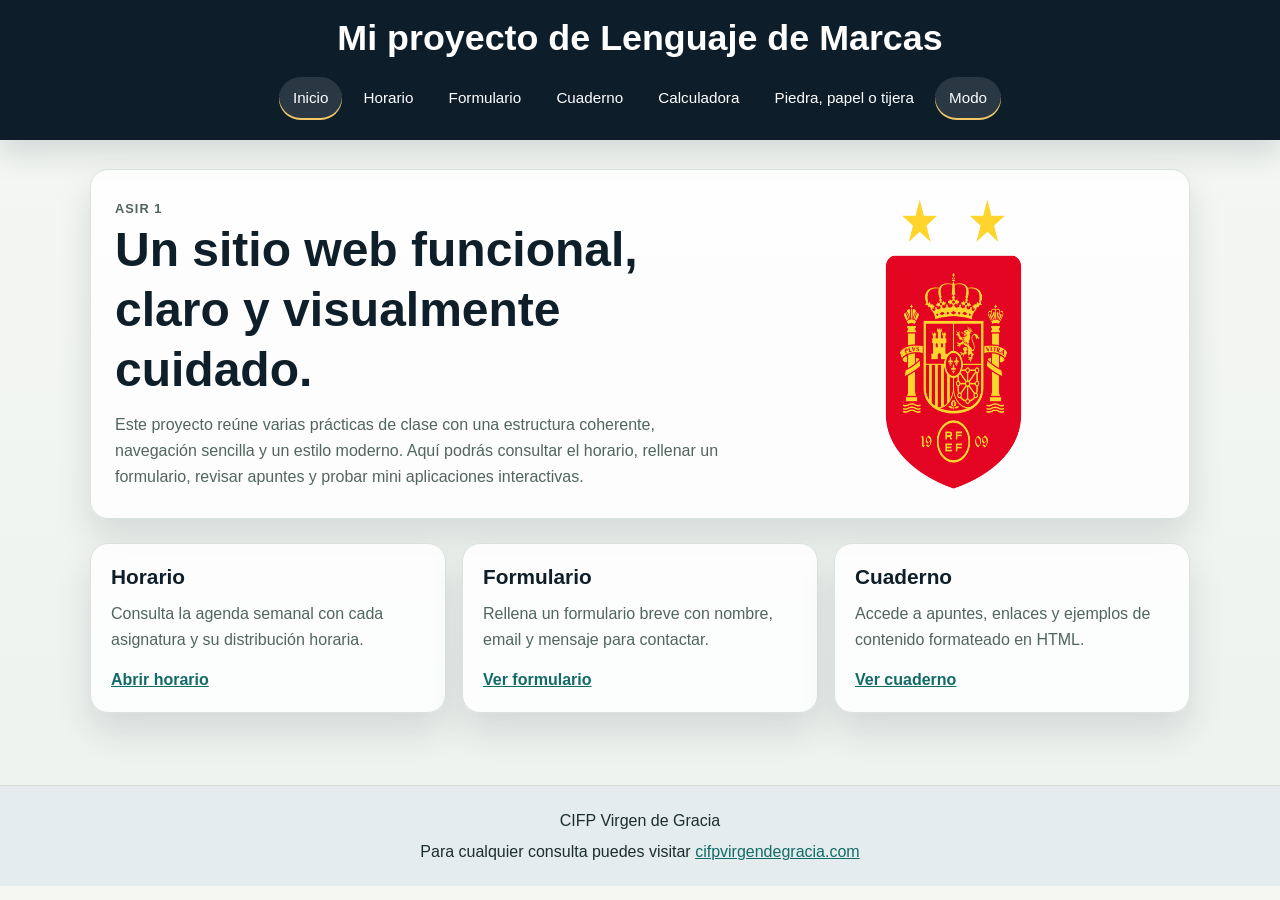
<file: index.html>
<!DOCTYPE html>
<html lang="es">
<head>
    <meta charset="UTF-8">
    <meta name="viewport" content="width=device-width, initial-scale=1.0">
    <meta http-equiv="refresh" content="0; url=ing/index.html">
    <title>Lenguaje de Marcas</title>
</head>
<body>
    <p>Abriendo la página principal… <a href="ing/index.html">Continuar</a></p>
</body>
</html>
</file>
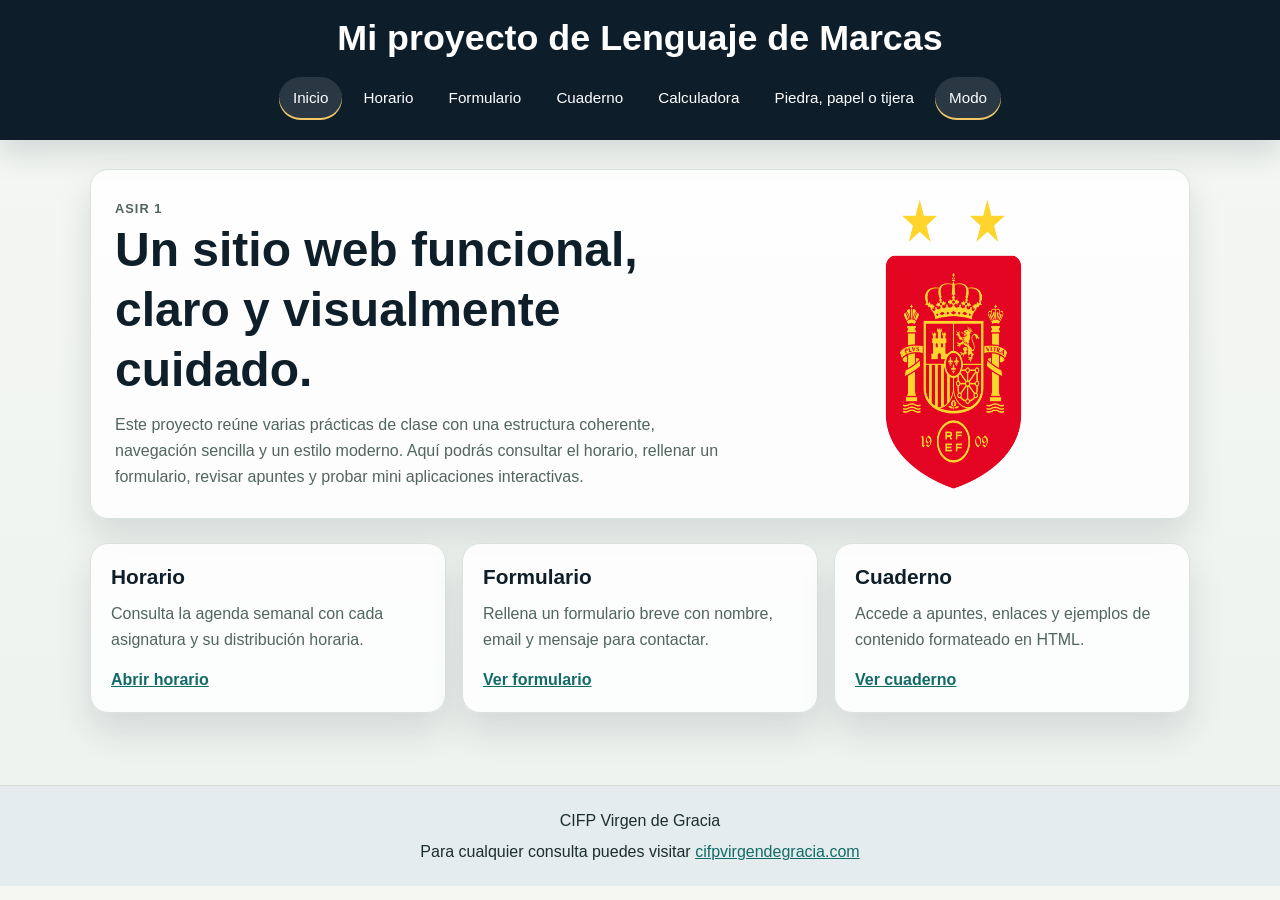
<file: ing/index.html>
<!DOCTYPE html>
<html lang="es">
<head>
    <meta charset="UTF-8">
    <meta name="viewport" content="width=device-width, initial-scale=1.0">
    <meta name="description" content="Proyecto personal de Lenguaje de Marcas con horario, formulario, cuaderno y actividades interactivas.">
    <title>Inicio | Lenguaje de Marcas</title>
    <link rel="stylesheet" href="../assets/css/estilo.css">
    <script src="../JS/tema.js" defer></script>
</head>
<body>
    <header>
        <h1>Mi proyecto de Lenguaje de Marcas</h1>
        <nav>
            <a href="index.html" aria-current="page">Inicio</a>
            <a href="horario.html">Horario</a>
            <a href="formulario.html">Formulario</a>
            <a href="cuaderno.html">Cuaderno</a>
            <a href="calculadora.html">Calculadora</a>
            <a href="piedrapapeltijera.html">Piedra, papel o tijera</a>
            <a href="estilosjavascrip.html" aria-current="page">Modo</a>
        </nav>
    </header>

    <main class="page-shell">
        <section class="hero">
            <div>
                <p class="eyebrow">ASIR 1</p>
                <h2>Un sitio web funcional, claro y visualmente cuidado.</h2>
                <p>Este proyecto reúne varias prácticas de clase con una estructura coherente, navegación sencilla y un estilo moderno. Aquí podrás consultar el horario, rellenar un formulario, revisar apuntes y probar mini aplicaciones interactivas.</p>
            </div>
            <img src="../imagenes/espana.png" alt="Bandera de España" width="500" height="300">
        </section>

        <section class="card-grid" aria-label="Secciones del sitio">
            <article class="card">
                <h3>Horario</h3>
                <p>Consulta la agenda semanal con cada asignatura y su distribución horaria.</p>
                <a href="horario.html">Abrir horario</a>
            </article>

            <article class="card">
                <h3>Formulario</h3>
                <p>Rellena un formulario breve con nombre, email y mensaje para contactar.</p>
                <a href="formulario.html">Ver formulario</a>
            </article>

            <article class="card">
                <h3>Cuaderno</h3>
                <p>Accede a apuntes, enlaces y ejemplos de contenido formateado en HTML.</p>
                <a href="cuaderno.html">Ver cuaderno</a>
            </article>
        </section>
    </main>

    <footer>
        <p>CIFP Virgen de Gracia</p>
        <p>Para cualquier consulta puedes visitar <a href="http://cifpvirgendegracia.com/" target="_blank" rel="noreferrer">cifpvirgendegracia.com</a></p>
    </footer>
</body>
</html>
</file>
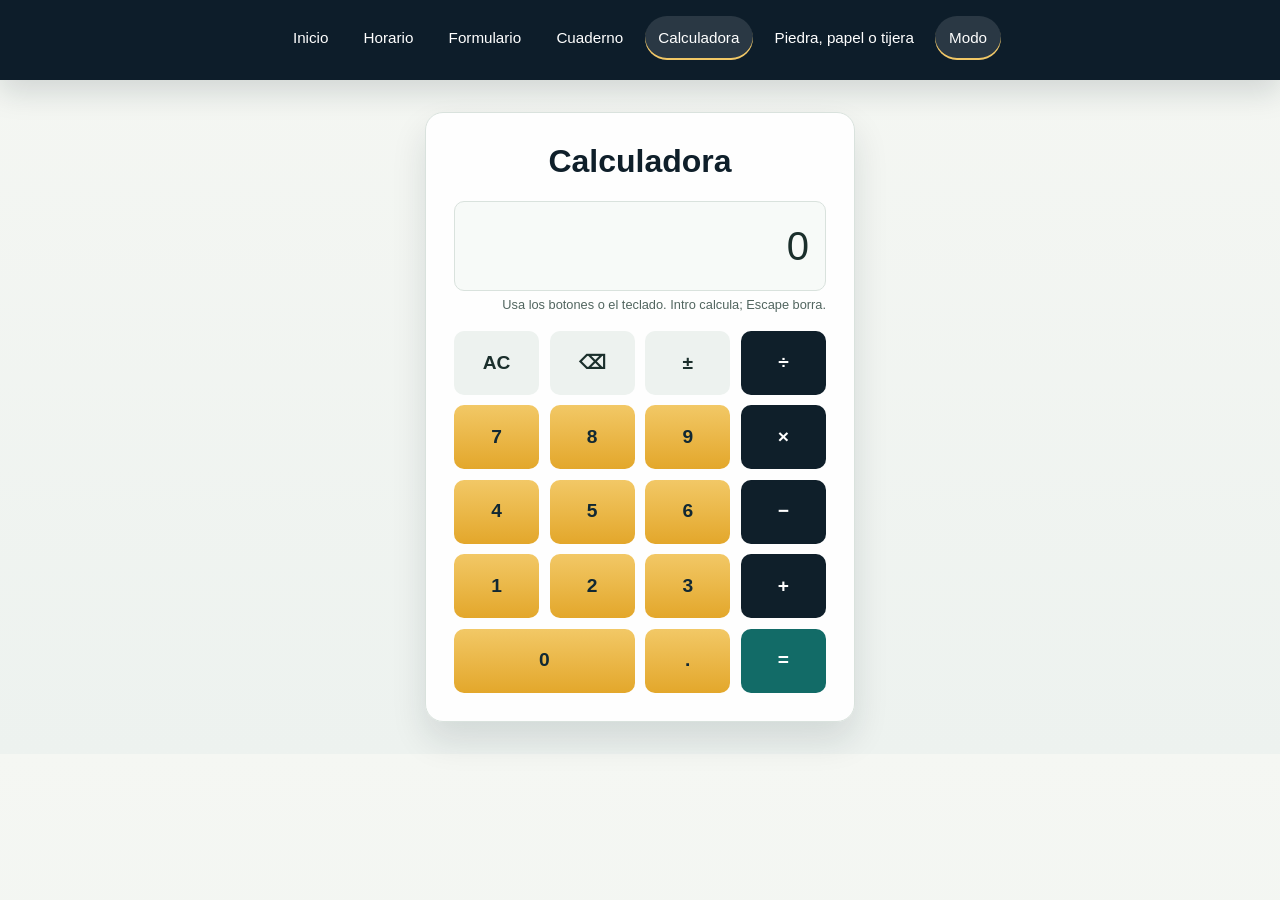
<file: ing/calculadora.html>
<!DOCTYPE html>
<html lang="es">
<head>
    <meta charset="UTF-8">
    <meta name="viewport" content="width=device-width, initial-scale=1.0">
    <title>Calculadora</title>
    <meta name="description" content="Calculadora sencilla con operaciones básicas y acceso desde el teclado.">
    <link rel="stylesheet" href="../assets/css/estilo.css">
    <script src="../JS/tema.js" defer></script>
    <script src="../JS/calculadora.js" defer></script>
</head>
<body>
    <header>
        <nav>
            <a href="index.html">Inicio</a>
            <a href="horario.html">Horario</a>
            <a href="formulario.html">Formulario</a>
            <a href="cuaderno.html">Cuaderno</a>
            <a href="calculadora.html" aria-current="page">Calculadora</a>
            <a href="piedrapapeltijera.html">Piedra, papel o tijera</a>
             <a href="estilosjavascrip.html" aria-current="page">Modo</a>
        </nav>
    </header>

    <main class="calculadora">
        <h1>Calculadora</h1>
        <input id="pantalla" class="calculadora-pantalla" type="text" value="0" aria-label="Pantalla de la calculadora" aria-live="polite" aria-atomic="true" readonly>
        <p class="calculadora-ayuda">Usa los botones o el teclado. Intro calcula; Escape borra.</p>
        <div class="calculadora-teclas">
            <button type="button" data-action="clear" class="calculadora-secundaria" aria-label="Borrar todo">AC</button>
            <button type="button" data-action="backspace" class="calculadora-secundaria" aria-label="Borrar último dígito">⌫</button>
            <button type="button" data-action="sign" class="calculadora-secundaria" aria-label="Cambiar signo">±</button>
            <button type="button" data-operator="/" class="calculadora-operador" aria-label="Dividir">÷</button>
            <button type="button" data-digit="7">7</button>
            <button type="button" data-digit="8">8</button>
            <button type="button" data-digit="9">9</button>
            <button type="button" data-operator="*" class="calculadora-operador" aria-label="Multiplicar">×</button>
            <button type="button" data-digit="4">4</button>
            <button type="button" data-digit="5">5</button>
            <button type="button" data-digit="6">6</button>
            <button type="button" data-operator="-" class="calculadora-operador" aria-label="Restar">−</button>
            <button type="button" data-digit="1">1</button>
            <button type="button" data-digit="2">2</button>
            <button type="button" data-digit="3">3</button>
            <button type="button" data-operator="+" class="calculadora-operador" aria-label="Sumar">+</button>
            <button type="button" data-digit="0" class="calculadora-cero">0</button>
            <button type="button" data-action="decimal">.</button>
            <button type="button" data-action="equals" class="calculadora-igual" aria-label="Calcular resultado">=</button>
        </div>
    </main>
</body>
</html>
</file>
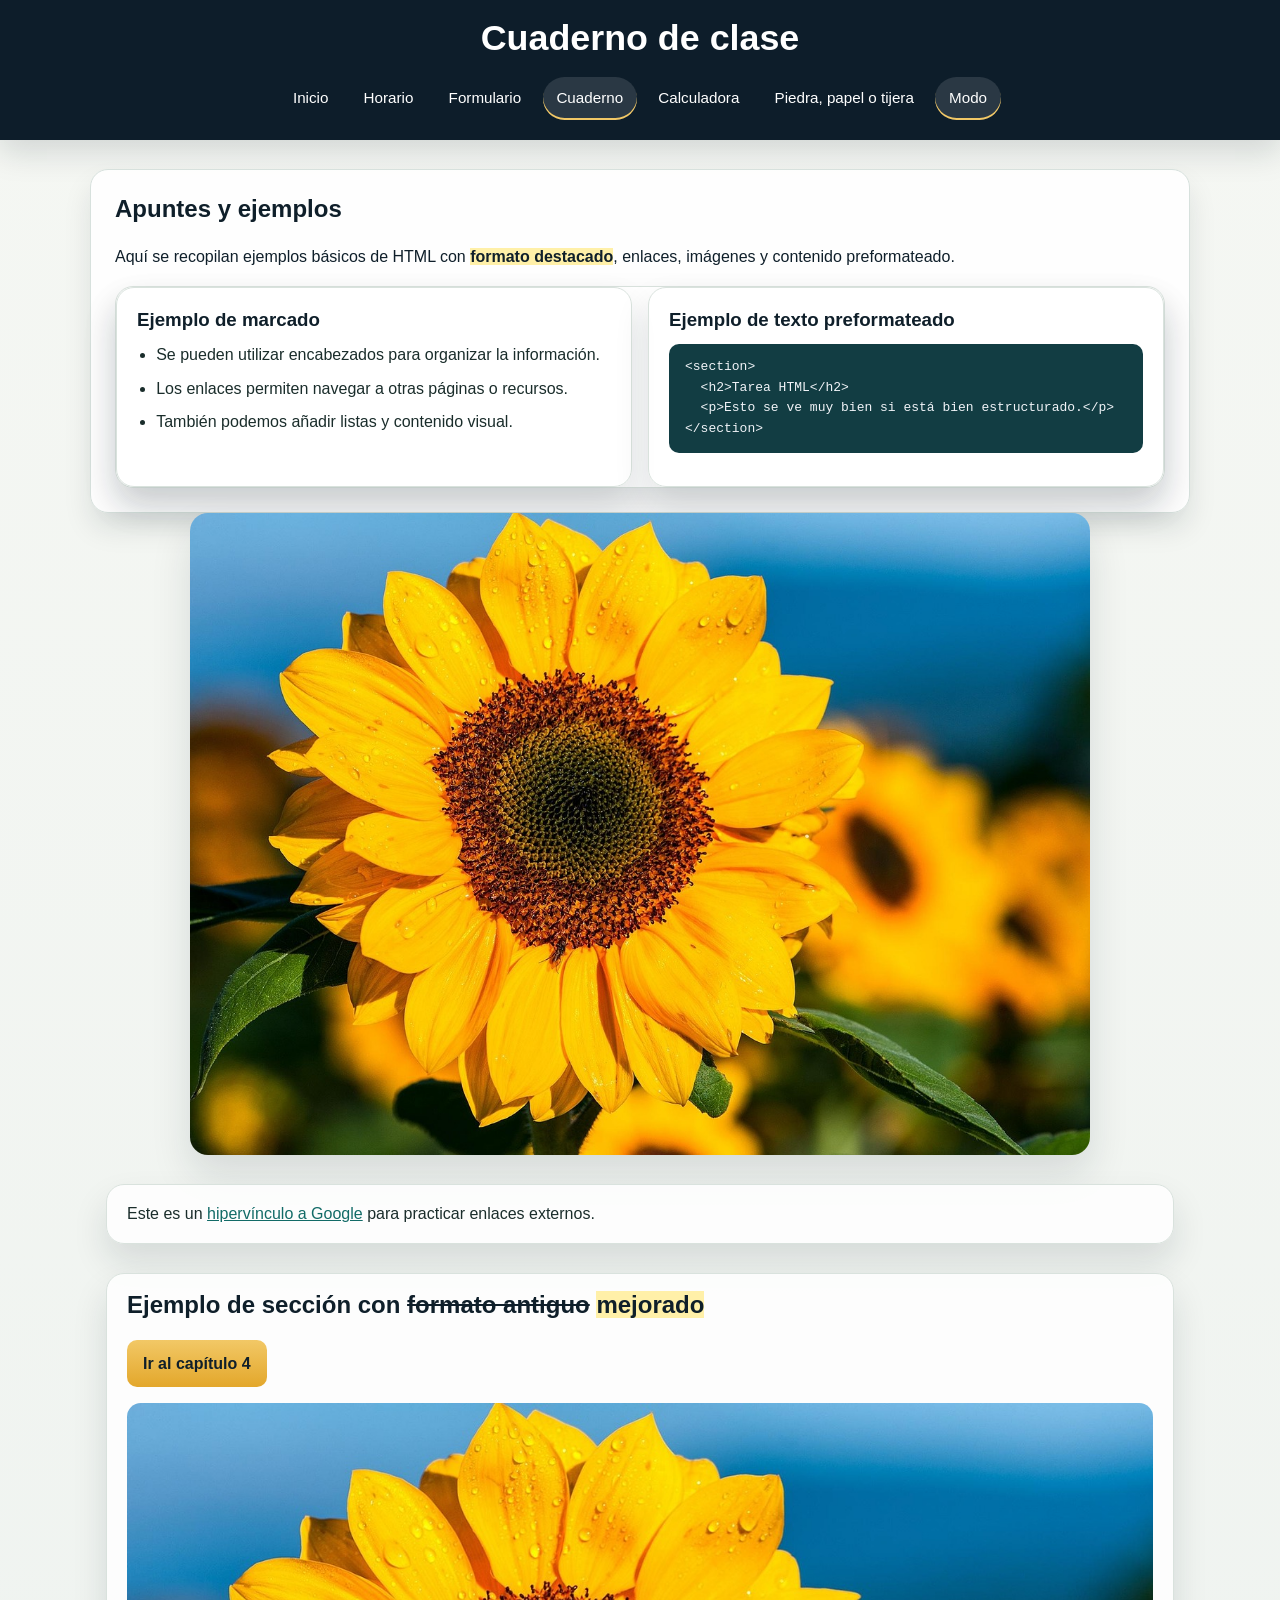
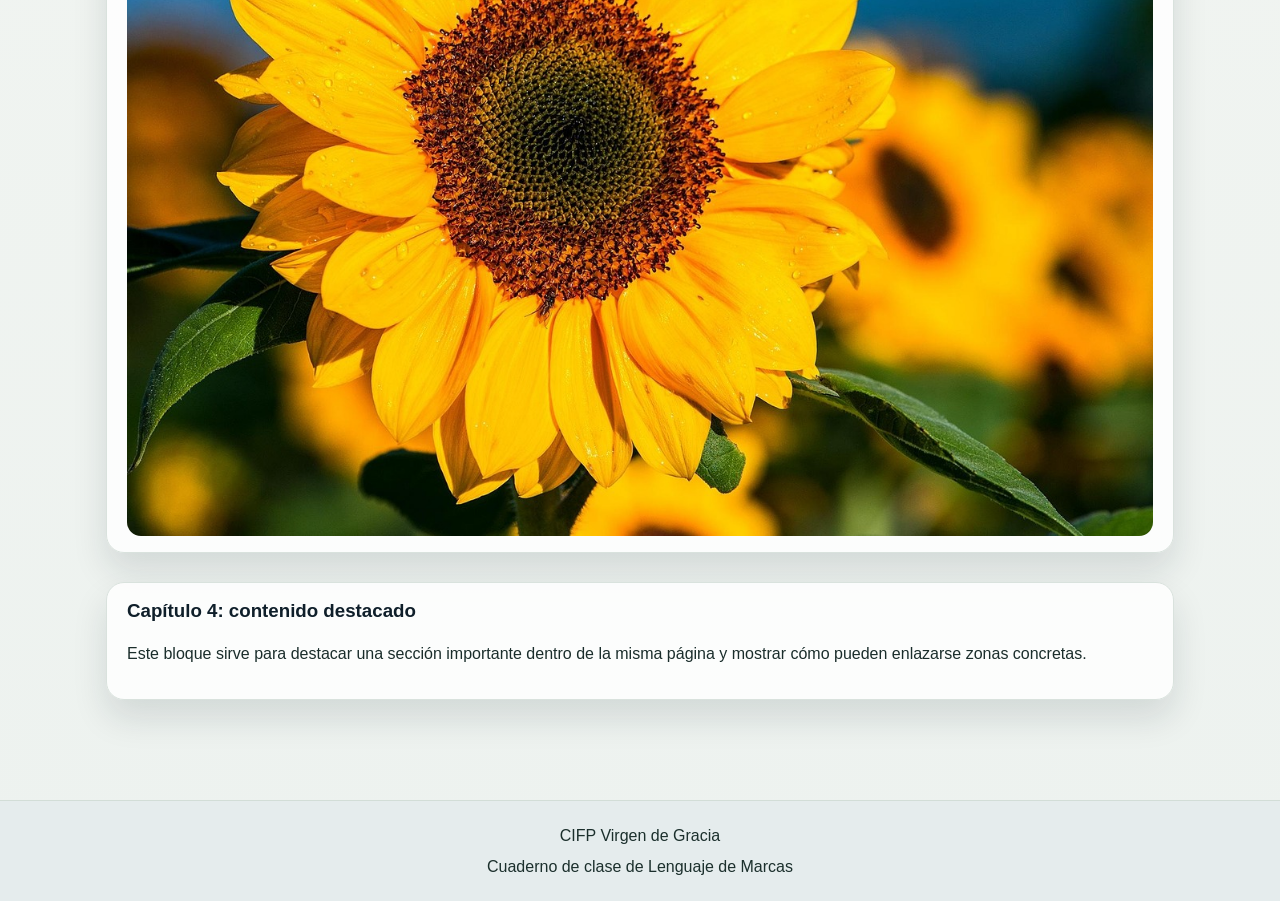
<file: ing/cuaderno.html>
<!DOCTYPE html>
<html lang="es">
<head>
    <meta charset="UTF-8">
    <meta name="viewport" content="width=device-width, initial-scale=1.0">
    <meta name="description" content="Cuaderno de clase con apuntes y ejemplos de HTML y CSS.">
    <title>Cuaderno | Lenguaje de Marcas</title>
    <link rel="stylesheet" href="../assets/css/estilo.css">
    <script src="../JS/tema.js" defer></script>
</head>
<body>
    <header>
        <h1>Cuaderno de clase</h1>
        <nav>
            <a href="index.html">Inicio</a>
            <a href="horario.html">Horario</a>
            <a href="formulario.html">Formulario</a>
            <a href="cuaderno.html" aria-current="page">Cuaderno</a>
            <a href="calculadora.html">Calculadora</a>
            <a href="piedrapapeltijera.html">Piedra, papel o tijera</a>
             <a href="estilosjavascrip.html" aria-current="page">Modo</a>
        </nav>
    </header>

    <main class="page-shell">
        <section class="panel">
            <h2>Apuntes y ejemplos</h2>
            <p class="texto-verdana">Aquí se recopilan ejemplos básicos de HTML con <span class="resaltado">formato destacado</span>, enlaces, imágenes y contenido preformateado.</p>

            <div class="notes-grid">
                <article class="notas">
                    <h3>Ejemplo de marcado</h3>
                    <ul>
                        <li>Se pueden utilizar encabezados para organizar la información.</li>
                        <li>Los enlaces permiten navegar a otras páginas o recursos.</li>
                        <li>También podemos añadir listas y contenido visual.</li>
                    </ul>
                </article>

                <article class="notas">
                    <h3>Ejemplo de texto preformateado</h3>
                    <pre class="texto-pre">&lt;section&gt;
  &lt;h2&gt;Tarea HTML&lt;/h2&gt;
  &lt;p&gt;Esto se ve muy bien si está bien estructurado.&lt;/p&gt;
&lt;/section&gt;</pre>
                </article>
            </div>
        </section>

        <section class="banner">
            <img src="../imagenes/flor.jpg" alt="Flor decorativa">
        </section>

        <div class="caja-link">
            Este es un <a href="https://www.google.com" target="_blank" rel="noreferrer">hipervínculo a Google</a> para practicar enlaces externos.
        </div>

        <section class="seccion-flor-container">
            <h2 class="titulo-rojo">Ejemplo de sección con <del>formato antiguo</del> <span class="badge-amarillo">mejorado</span></h2>

            <a href="#capitulo4" class="boton-amarillo">Ir al capítulo 4</a>

            <img src="../imagenes/flor.jpg" alt="Flor de fondo" class="imagen-fondo-flor">
        </section>

        <section id="capitulo4" class="caja-azul-fuerte">
            <h3>Capítulo 4: contenido destacado</h3>
            <p>Este bloque sirve para destacar una sección importante dentro de la misma página y mostrar cómo pueden enlazarse zonas concretas.</p>
        </section>
    </main>

    <footer>
        <p>CIFP Virgen de Gracia</p>
        <p>Cuaderno de clase de Lenguaje de Marcas</p>
    </footer>
</body>
</html>
</file>
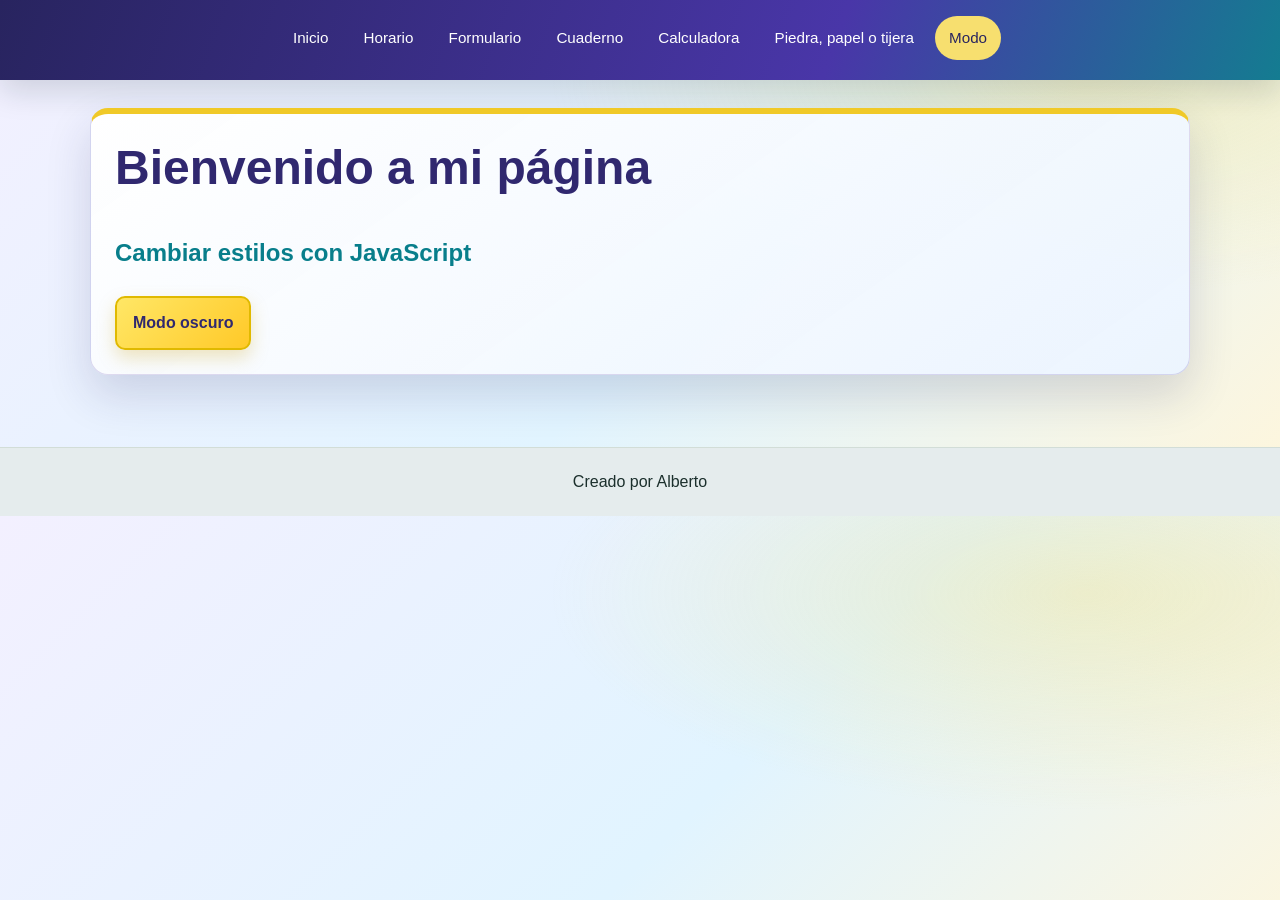
<file: ing/estilosjavascrip.html>
<!DOCTYPE html>
<html lang="es">
  <head>
    <meta charset="UTF-8" />
    <meta name="viewport" content="width=device-width, initial-scale=1.0" />
    <meta name="description" content="Página de ejemplo para cambiar el modo visual con JavaScript.">
    <title>Cambio de estilo | JavaScript</title>
    <link rel="stylesheet" href="../assets/css/estilo.css">
    <script src="../JS/tema.js" defer></script>
    <script src="../JS/cambiarmodo.js" defer></script>
  </head>

  <body class="pagina-javascript">
    <header>
      <nav>
        <a href="index.html">Inicio</a>
        <a href="horario.html">Horario</a>
        <a href="formulario.html">Formulario</a>
        <a href="cuaderno.html">Cuaderno</a>
        <a href="calculadora.html">Calculadora</a>
        <a href="piedrapapeltijera.html">Piedra, papel o tijera</a>
        <a href="estilosjavascrip.html" aria-current="page">Modo</a>
      </nav>
    </header>

    <main class="page-shell">
      <section class="panel">
        <h1>Bienvenido a mi página</h1>
        <h2>Cambiar estilos con JavaScript</h2>

        <button id="boton-modo" type="button" aria-pressed="false" aria-label="Cambiar a modo oscuro">
          Modo oscuro
        </button>
      </section>
    </main>

    <footer>
      <p>Creado por Alberto</p>
    </footer>
  </body>
</html>
</file>
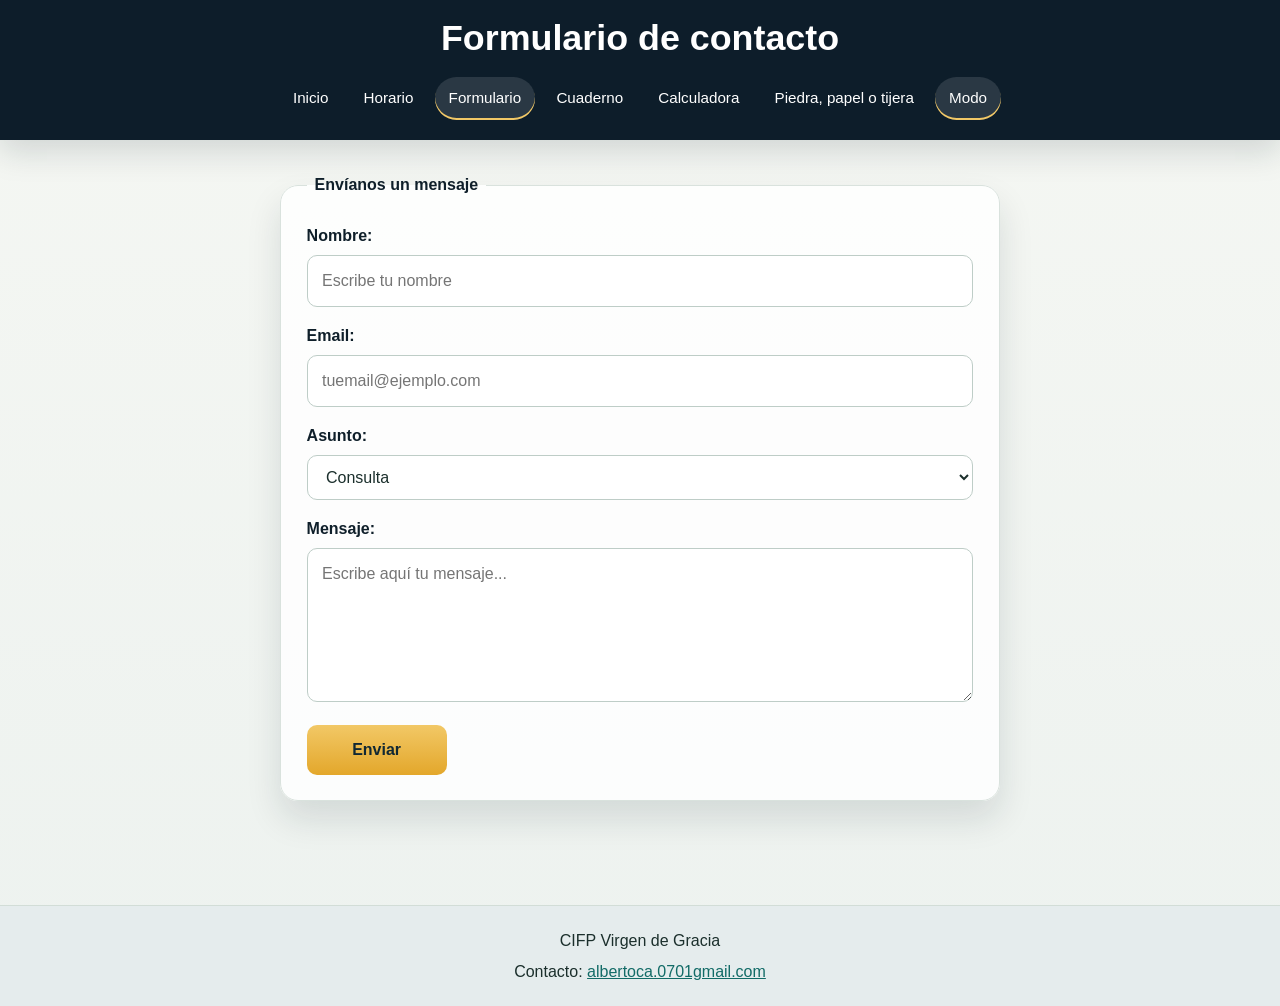
<file: ing/formulario.html>
<!DOCTYPE html>
<html lang="es">
<head>
    <meta charset="UTF-8">
    <meta name="viewport" content="width=device-width, initial-scale=1.0">
    <meta name="description" content="Formulario de contacto del proyecto de Lenguaje de Marcas.">
    <title>Formulario | Lenguaje de Marcas</title>
    <link rel="stylesheet" href="../assets/css/estilo.css">
    <script src="../JS/tema.js" defer></script>
</head>
<body>
    <header>
        <h1>Formulario de contacto</h1>
        <nav>
            <a href="index.html">Inicio</a>
            <a href="horario.html">Horario</a>
            <a href="formulario.html" aria-current="page">Formulario</a>
            <a href="cuaderno.html">Cuaderno</a>
            <a href="calculadora.html">Calculadora</a>
            <a href="piedrapapeltijera.html">Piedra, papel o tijera</a>
            <a href="estilosjavascrip.html" aria-current="page">Modo</a>
            

        </nav>
    </header>

    <main class="page-shell">
        <fieldset class="form-container">
            <legend>Envíanos un mensaje</legend>
            <form action="#" method="post">
                <div>
                    <label for="nombre">Nombre:</label>
                    <input type="text" id="nombre" name="nombre" placeholder="Escribe tu nombre" required>
                </div>

                <div>
                    <label for="email">Email:</label>
                    <input type="email" id="email" name="email" placeholder="tuemail@ejemplo.com" required>
                </div>

                <div>
                    <label for="asunto">Asunto:</label>
                    <select id="asunto" name="asunto">
                        <option value="consulta">Consulta</option>
                        <option value="sugerencia">Sugerencia</option>
                        <option value="trabajo">Trabajo</option>
                    </select>
                </div>

                <div>
                    <label for="mensaje">Mensaje:</label>
                    <textarea id="mensaje" name="mensaje" rows="5" placeholder="Escribe aquí tu mensaje..." required></textarea>
                </div>

                <button type="submit" class="btn-submit">Enviar</button>
            </form>
        </fieldset>
    </main>

    <footer>
        <p>CIFP Virgen de Gracia</p>
        <p>Contacto: <a href="mailto:albertoca.0701gmail.com">albertoca.0701gmail.com</a></p>
    </footer>
</body>
</html>
</file>
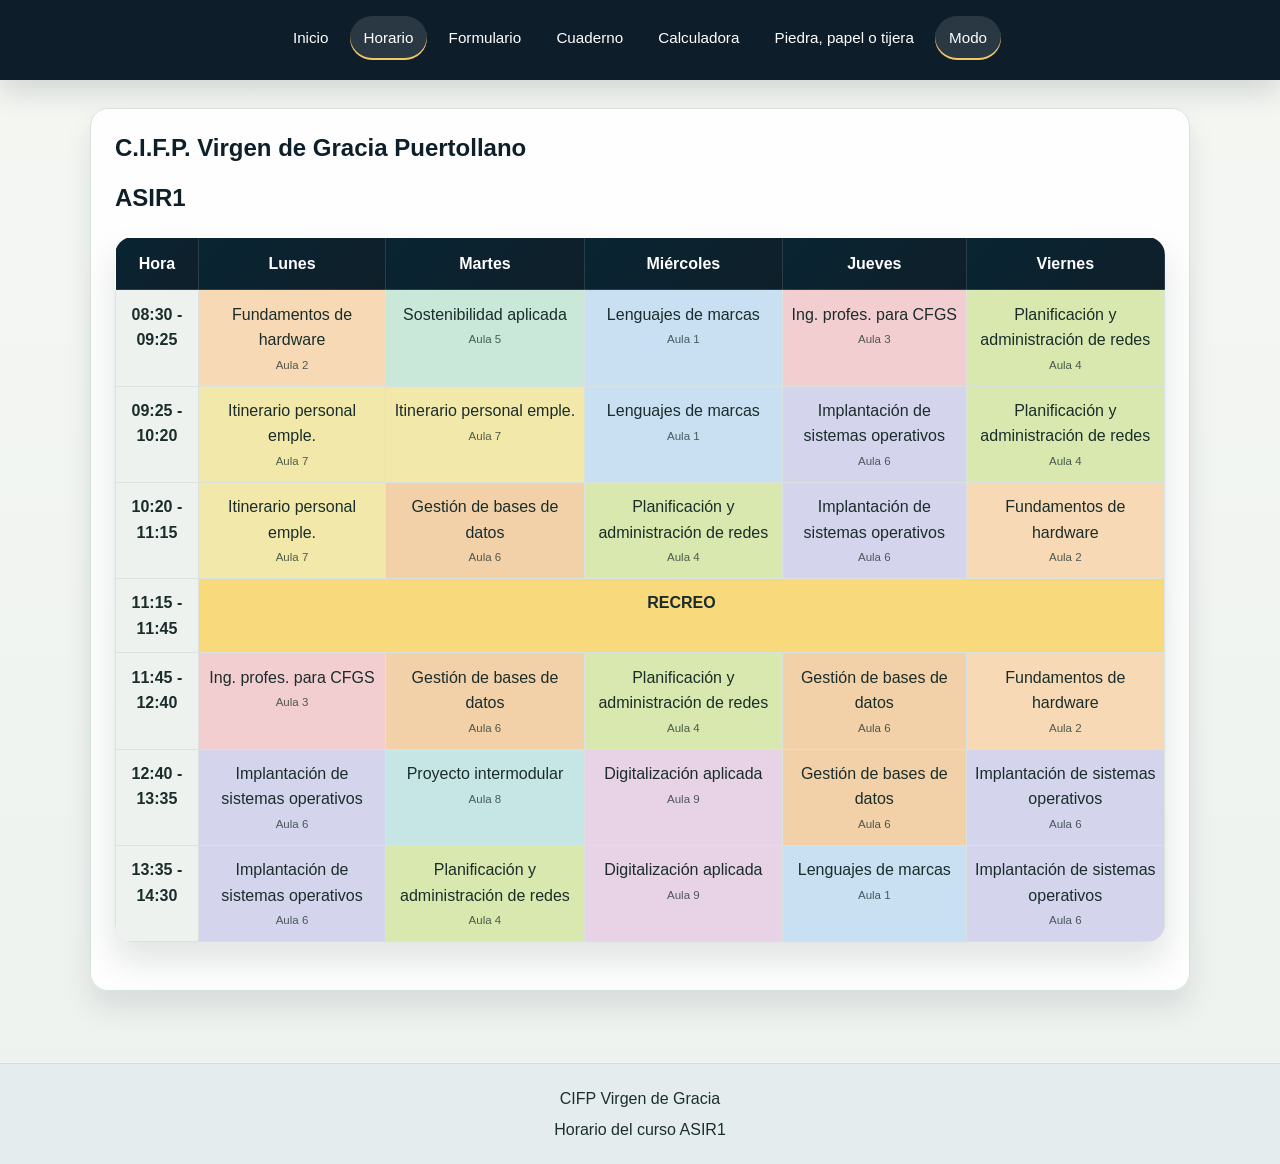
<file: ing/horario.html>
<!DOCTYPE html>
<html lang="es">
<head>
    <meta charset="UTF-8">
    <meta name="viewport" content="width=device-width, initial-scale=1.0">
    <meta name="description" content="Horario semanal del alumnado de ASIR 1 en el CIFP Virgen de Gracia.">
    <title>Horario | ASIR1</title>
    <link rel="stylesheet" href="../assets/css/estilo.css">
    <script src="../JS/tema.js" defer></script>
</head>
<body>
    <header>
        <nav>
            <a href="index.html">Inicio</a>
            <a href="horario.html" aria-current="page">Horario</a>
            <a href="formulario.html">Formulario</a>
            <a href="cuaderno.html">Cuaderno</a>
            <a href="calculadora.html">Calculadora</a>
            <a href="piedrapapeltijera.html">Piedra, papel o tijera</a>
            <a href="estilosjavascrip.html" aria-current="page">Modo</a>
        </nav>
    </header>

    <main class="page-shell">
        <section class="panel">
            <h1>C.I.F.P. Virgen de Gracia Puertollano</h1>
            <h2>ASIR1</h2>

            <table aria-label="Horario semanal del curso ASIR1">
                <thead>
                    <tr>
                        <th>Hora</th>
                        <th>Lunes</th>
                        <th>Martes</th>
                        <th>Miércoles</th>
                        <th>Jueves</th>
                        <th>Viernes</th>
                    </tr>
                </thead>
                <tbody>
                    <tr>
                        <td class="hora">08:30 - 09:25</td>
                        <td class="fh"><span>Fundamentos de hardware</span><small class="aula">Aula 2</small></td>
                        <td class="sost"><span>Sostenibilidad aplicada</span><small class="aula">Aula 5</small></td>
                        <td class="lmsgi"><span>Lenguajes de marcas</span><small class="aula">Aula 1</small></td>
                        <td class="ing"><span>Ing. profes. para CFGS</span><small class="aula">Aula 3</small></td>
                        <td class="par"><span>Planificación y administración de redes</span><small class="aula">Aula 4</small></td>
                    </tr>
                    <tr>
                        <td class="hora">09:25 - 10:20</td>
                        <td class="ipe"><span>Itinerario personal emple.</span><small class="aula">Aula 7</small></td>
                        <td class="ipe"><span>Itinerario personal emple.</span><small class="aula">Aula 7</small></td>
                        <td class="lmsgi"><span>Lenguajes de marcas</span><small class="aula">Aula 1</small></td>
                        <td class="iso"><span>Implantación de sistemas operativos</span><small class="aula">Aula 6</small></td>
                        <td class="par"><span>Planificación y administración de redes</span><small class="aula">Aula 4</small></td>
                    </tr>
                    <tr>
                        <td class="hora">10:20 - 11:15</td>
                        <td class="ipe"><span>Itinerario personal emple.</span><small class="aula">Aula 7</small></td>
                        <td class="gbd"><span>Gestión de bases de datos</span><small class="aula">Aula 6</small></td>
                        <td class="par"><span>Planificación y administración de redes</span><small class="aula">Aula 4</small></td>
                        <td class="iso"><span>Implantación de sistemas operativos</span><small class="aula">Aula 6</small></td>
                        <td class="fh"><span>Fundamentos de hardware</span><small class="aula">Aula 2</small></td>
                    </tr>
                    <tr>
                        <td class="hora">11:15 - 11:45</td>
                        <td colspan="5" class="recreo">RECREO</td>
                    </tr>
                    <tr>
                        <td class="hora">11:45 - 12:40</td>
                        <td class="ing"><span>Ing. profes. para CFGS</span><small class="aula">Aula 3</small></td>
                        <td class="gbd"><span>Gestión de bases de datos</span><small class="aula">Aula 6</small></td>
                        <td class="par"><span>Planificación y administración de redes</span><small class="aula">Aula 4</small></td>
                        <td class="gbd"><span>Gestión de bases de datos</span><small class="aula">Aula 6</small></td>
                        <td class="fh"><span>Fundamentos de hardware</span><small class="aula">Aula 2</small></td>
                    </tr>
                    <tr>
                        <td class="hora">12:40 - 13:35</td>
                        <td class="iso"><span>Implantación de sistemas operativos</span><small class="aula">Aula 6</small></td>
                        <td class="proyecto"><span>Proyecto intermodular</span><small class="aula">Aula 8</small></td>
                        <td class="dig"><span>Digitalización aplicada</span><small class="aula">Aula 9</small></td>
                        <td class="gbd"><span>Gestión de bases de datos</span><small class="aula">Aula 6</small></td>
                        <td class="iso"><span>Implantación de sistemas operativos</span><small class="aula">Aula 6</small></td>
                    </tr>
                    <tr>
                        <td class="hora">13:35 - 14:30</td>
                        <td class="iso"><span>Implantación de sistemas operativos</span><small class="aula">Aula 6</small></td>
                        <td class="par"><span>Planificación y administración de redes</span><small class="aula">Aula 4</small></td>
                        <td class="dig"><span>Digitalización aplicada</span><small class="aula">Aula 9</small></td>
                        <td class="lmsgi"><span>Lenguajes de marcas</span><small class="aula">Aula 1</small></td>
                        <td class="iso"><span>Implantación de sistemas operativos</span><small class="aula">Aula 6</small></td>
                    </tr>
                </tbody>
            </table>
        </section>
    </main>

    <footer>
        <p>CIFP Virgen de Gracia</p>
        <p>Horario del curso ASIR1</p>
    </footer>
</body>
</html>
</file>
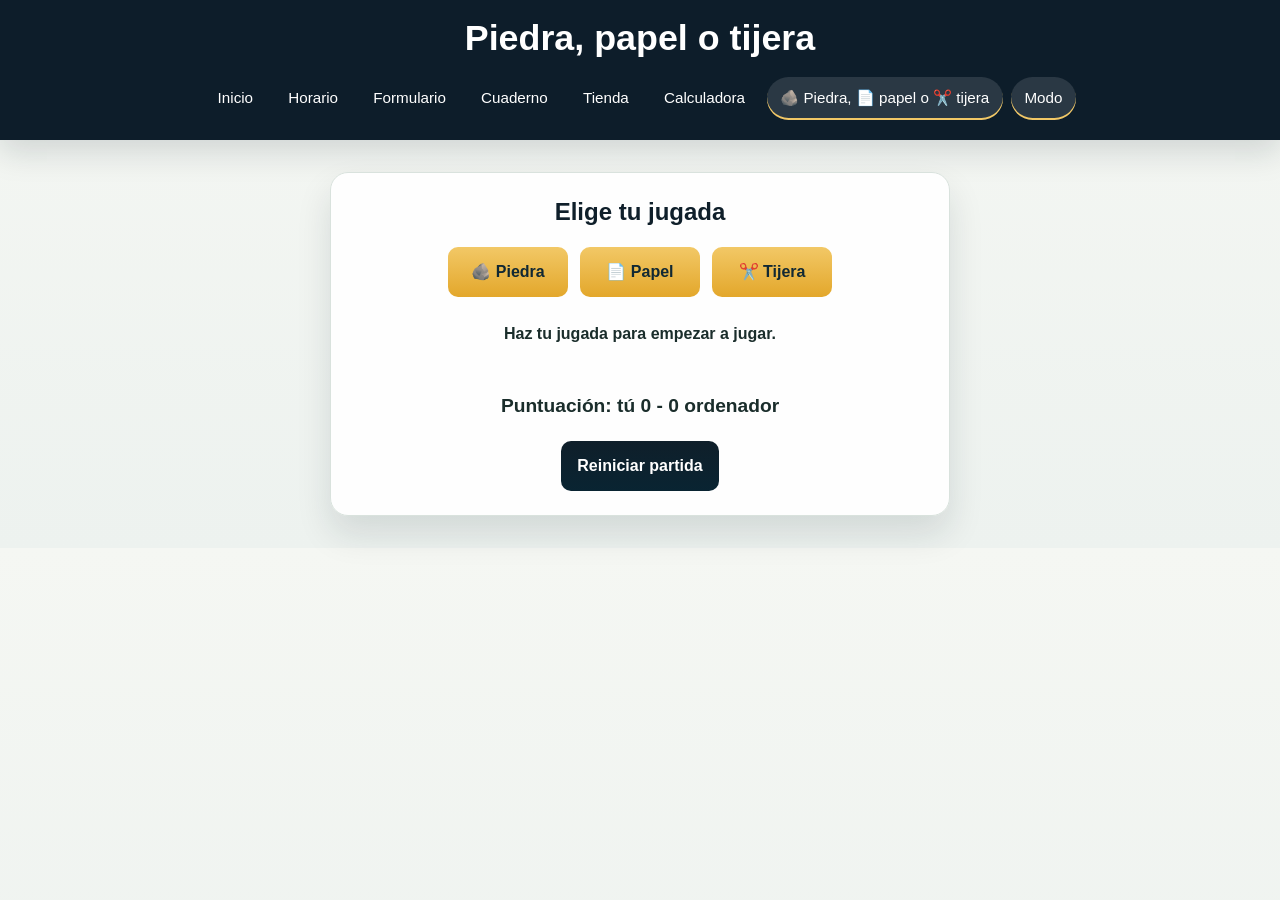
<file: ing/piedrapapeltijera.html>
<!DOCTYPE html>
<html lang="es">
<head>
    <meta charset="UTF-8">
    <meta name="viewport" content="width=device-width, initial-scale=1.0">
    <meta name="description" content="Juego de piedra, papel o tijera con puntuación y reinicio.">
    <title>Piedra, papel o tijera</title>
    <link rel="stylesheet" href="../assets/css/estilo.css">
    <script src="../JS/tema.js" defer></script>
    <script src="../JS/juego.js" defer></script>
</head>
<body>
    <header>
        <h1>Piedra, papel o tijera</h1>
        <nav>
            <a href="index.html">Inicio</a>
            <a href="horario.html">Horario</a>
            <a href="formulario.html">Formulario</a>
            <a href="cuaderno.html">Cuaderno</a>
            <a href="Mi_tienda.html">Tienda</a>
            <a href="calculadora.html">Calculadora</a>
            <a href="piedrapapeltijera.html" aria-current="page">🪨 Piedra, 📄 papel o ✂️ tijera</a>
            <a href="estilosjavascrip.html" aria-current="page">Modo</a>
        </nav>
    </header>

    <main class="juego">
        <h2>Elige tu jugada</h2>
        <div class="juego-opciones" aria-label="Opciones del juego">
            <button type="button" data-eleccion="piedra">🪨 Piedra</button>
            <button type="button" data-eleccion="papel">📄 Papel</button>
            <button type="button" data-eleccion="tijera">✂️ Tijera</button>
        </div>

        <p id="resultado-juego" class="juego-resultado">Haz tu jugada para empezar a jugar.</p>
        <p class="juego-puntuacion">Puntuación: tú <span id="puntos-jugador">0</span> - <span id="puntos-ordenador">0</span> ordenador</p>
        <button type="button" id="reiniciar-juego" class="juego-reiniciar">Reiniciar partida</button>
    </main>
</body>
</html>
</file>
<file: assets/css/estilo.css>
:root {
    color-scheme: light;
    --ink: #1b2f2c;
    --green: #0f1f2a;
    --green-strong: #092432;
    --green-soft: #dfeee9;
    --paper: #f4f7f3;
    --panel: #ffffff;
    --muted: #51655f;
    --accent: #f2c866;
    --accent-strong: #e3a72b;
    --shadow: rgba(15, 31, 42, 0.12);
    --border: #d9e2dd;
    --link: #126b67;
    --code: #123d43;
}

body.modo-oscuro {
    --ink: #eaf2f1;
    --green: #dceee9;
    --green-strong: #9cc5bf;
    --green-soft: #1e2e33;
    --paper: #111827;
    --panel: #1f2937;
    --muted: #bfd0ca;
    --accent: #f5c96d;
    --accent-strong: #d89f2a;
    --shadow: rgba(0, 0, 0, 0.45);
    --border: #374151;
    --link: #8bd5ff;
    --code: #0f172a;
    background: linear-gradient(180deg, #111827, #0b1320);
    color: var(--ink);
}

* {
    box-sizing: border-box;
}

html {
    scroll-behavior: smooth;
}

body {
    margin: 0;
    background: linear-gradient(180deg, var(--paper), #edf3f0 100%);
    color: var(--ink);
    font-family: Verdana, sans-serif;
    line-height: 1.6;
    transition: background-color 0.3s ease, color 0.3s ease;
}

img {
    max-width: 100%;
    display: block;
}

a {
    color: var(--link);
}

button,
input,
textarea,
select {
    font: inherit;
}

button,
.boton-amarillo {
    display: inline-flex;
    align-items: center;
    justify-content: center;
    padding: 0.7rem 1rem;
    border: 0;
    border-radius: 10px;
    background: linear-gradient(180deg, var(--accent), var(--accent-strong));
    color: var(--green);
    font-weight: 700;
    text-decoration: none;
    cursor: pointer;
    transition: transform 0.2s ease, box-shadow 0.2s ease, filter 0.2s ease;
}

body.modo-oscuro .hero,
body.modo-oscuro .panel,
body.modo-oscuro .card,
body.modo-oscuro .form-container,
body.modo-oscuro .notas,
body.modo-oscuro .caja-link,
body.modo-oscuro .seccion-flor-container,
body.modo-oscuro .caja-azul-fuerte,
body.modo-oscuro .calculadora,
body.modo-oscuro .juego,
body.modo-oscuro table {
    background: var(--panel);
    border-color: var(--border);
    color: var(--ink);
    box-shadow: 0 18px 35px var(--shadow);
}

body.modo-oscuro header,
body.modo-oscuro .juego-reiniciar,
body.modo-oscuro .calculadora-operador,
body.modo-oscuro .calculadora-igual,
body.modo-oscuro thead th {
    background: linear-gradient(135deg, #102634, #172f3d);
    color: #fff;
}

body.modo-oscuro header h1,
body.modo-oscuro nav a {
    color: #fff;
}

body.modo-oscuro footer {
    background: #1b2733;
    border-color: var(--border);
    color: var(--ink);
}

body.modo-oscuro footer p,
body.modo-oscuro .calculadora-ayuda,
body.modo-oscuro .hero p,
body.modo-oscuro .card p {
    color: var(--muted);
}

body.modo-oscuro .calculadora-pantalla,
body.modo-oscuro .form-container input,
body.modo-oscuro .form-container textarea,
body.modo-oscuro .form-container select,
body.modo-oscuro .texto-pre {
    background: #0f172a;
    color: var(--ink);
    border-color: var(--border);
}

body.modo-oscuro a {
    color: var(--link);
}

body.modo-oscuro .resaltado,
body.modo-oscuro .badge-amarillo,
body.modo-oscuro td.hora,
body.modo-oscuro td.recreo,
body.modo-oscuro td.fh,
body.modo-oscuro td.sost,
body.modo-oscuro td.lmsgi,
body.modo-oscuro td.ing,
body.modo-oscuro td.par,
body.modo-oscuro td.ipe,
body.modo-oscuro td.iso,
body.modo-oscuro td.gbd,
body.modo-oscuro td.proyecto,
body.modo-oscuro td.dig {
    color: #172522;
}

body.modo-oscuro .aula {
    color: #344a45;
}

button:hover,
.boton-amarillo:hover,
button:focus-visible,
.boton-amarillo:focus-visible {
    filter: brightness(1.02);
    box-shadow: 0 8px 20px rgba(227, 167, 43, 0.35);
}

button:active,
.boton-amarillo:active {
    transform: translateY(1px);
}

header {
    padding: 1.15rem 1rem 1.35rem;
    background: linear-gradient(135deg, var(--green-strong), var(--green));
    color: #fff;
    box-shadow: 0 12px 30px rgba(15, 31, 42, 0.15);
}

header h1 {
    margin: 0 auto 1rem;
    max-width: 1100px;
    color: #fff;
    text-align: center;
    font-size: clamp(1.8rem, 2.8vw, 2.8rem);
}

nav {
    display: flex;
    flex-wrap: wrap;
    justify-content: center;
    gap: 0.45rem;
    max-width: 1100px;
    margin: 0 auto;
}

nav a {
    padding: 0.55rem 0.8rem;
    border-radius: 999px;
    color: #fff;
    text-decoration: none;
    font-size: 0.95rem;
    transition: background-color 0.2s ease, transform 0.2s ease;
}

nav a:hover,
nav a:focus-visible {
    background: rgba(255, 255, 255, 0.12);
    transform: translateY(-1px);
}

nav a[aria-current="page"] {
    background: rgba(255, 255, 255, 0.18);
    box-shadow: inset 0 -2px 0 var(--accent);
}

h1,
h2,
h3 {
    color: var(--green);
    line-height: 1.25;
    margin-top: 0;
}

main,
.intro-text,
.banner,
body > h1,
body > h2,
body > h3,
body > p,
body > hr,
.caja-link,
.seccion-flor-container,
.caja-azul-fuerte,
.page-shell {
    width: min(100% - 2rem, 1100px);
    margin-right: auto;
    margin-left: auto;
}

main,
.intro-text,
.caja-link,
.seccion-flor-container,
.caja-azul-fuerte,
.page-shell {
    margin-top: 1.8rem;
    margin-bottom: 1.8rem;
}

.page-shell {
    padding: 0 0 2rem;
}

.hero,
.panel,
.card,
.form-container,
.notes-grid,
.notas,
.seccion-flor-container,
.caja-azul-fuerte,
.caja-link {
    background: rgba(255, 255, 255, 0.85);
    border: 1px solid var(--border);
    border-radius: 18px;
    box-shadow: 0 18px 35px var(--shadow);
}

.hero {
    display: grid;
    grid-template-columns: 1.3fr 0.9fr;
    gap: 1rem;
    align-items: center;
    padding: clamp(1rem, 2vw, 1.5rem);
}

.eyebrow {
    margin: 0 0 0.5rem;
    color: var(--link);
    font-size: 0.8rem;
    font-weight: 700;
    letter-spacing: 0.08em;
    text-transform: uppercase;
}

.hero h2 {
    margin-bottom: 0.8rem;
    font-size: clamp(2rem, 4vw, 3rem);
}

.hero p {
    margin: 0;
    color: var(--muted);
}

.banner {
    text-align: center;
}

.banner img {
    width: min(100%, 900px);
    margin: 0 auto;
    border-radius: 18px;
    box-shadow: 0 20px 40px rgba(15, 31, 42, 0.12);
}

.card-grid {
    display: grid;
    grid-template-columns: repeat(3, minmax(0, 1fr));
    gap: 1rem;
    margin-top: 1.5rem;
}

.tienda-presentacion,
.tienda-producto,
.tienda-carrito {
    padding: clamp(1rem, 2vw, 1.5rem);
    background: var(--panel);
    border: 1px solid var(--border);
    border-radius: 18px;
    box-shadow: 0 18px 35px var(--shadow);
}

.tienda-presentacion {
    margin-bottom: 2rem;
    text-align: center;
}

.tienda-presentacion h2 {
    margin-bottom: 0.5rem;
}

.tienda-presentacion p:last-child {
    margin-bottom: 0;
    color: var(--muted);
}

.tienda-productos {
    display: grid;
    grid-template-columns: repeat(auto-fit, minmax(200px, 1fr));
    gap: 1rem;
    margin: 1rem 0 2rem;
}

.tienda-producto {
    display: flex;
    flex-direction: column;
    align-items: flex-start;
}

.tienda-icono {
    font-size: 2.5rem;
}

.tienda-producto h3 {
    margin: 0.75rem 0 0;
}

.tienda-precio {
    margin: 0.35rem 0;
    color: var(--link);
    font-size: 1.25rem;
    font-weight: 700;
}

.tienda-stock {
    margin: 0 0 1rem;
    color: var(--muted);
    font-size: 0.9rem;
}

.tienda-producto button {
    width: 100%;
    margin-top: auto;
}

.tienda-carrito {
    max-width: 720px;
    margin: 0 auto;
}

.tienda-lista-carrito {
    display: grid;
    gap: 0.75rem;
    padding: 0;
    list-style: none;
}

.tienda-linea-carrito {
    display: flex;
    flex-wrap: wrap;
    align-items: center;
    justify-content: space-between;
    gap: 0.75rem;
    padding-bottom: 0.75rem;
    border-bottom: 1px solid var(--border);
}

.tienda-controles-cantidad {
    display: flex;
    align-items: center;
    gap: 0.65rem;
}

.tienda-controles-cantidad button {
    min-width: 2.5rem;
    padding: 0.35rem 0.6rem;
}

.tienda-carrito-vacio,
.tienda-mensaje {
    color: var(--muted);
}

.tienda-total {
    text-align: right;
    font-size: 1.15rem;
}

.tienda-carrito > button:disabled,
.tienda-producto > button:disabled,
.tienda-controles-cantidad button:disabled {
    cursor: not-allowed;
    filter: grayscale(0.7);
    opacity: 0.6;
}

.card {
    padding: 1.25rem;
}

.card h3 {
    margin: 0 0 0.7rem;
    font-size: 1.3rem;
}

.card p {
    margin: 0 0 0.9rem;
    color: var(--muted);
}

.card a {
    font-weight: 700;
}

footer {
    margin-top: 2.5rem;
    padding: 1.2rem 1rem 2rem;
    background: #e5ece8;
    border-top: 1px solid #d2ddd7;
    text-align: center;
}

footer p {
    margin: 0.35rem 0;
    color: var(--ink);
}

.form-container {
    max-width: 720px;
    margin: 2rem auto;
    padding: clamp(1rem, 2vw, 1.75rem);
}

.form-container legend {
    padding: 0 0.5rem;
    color: var(--green);
    font-weight: 700;
}

.form-container form {
    display: grid;
    gap: 1rem;
}

.form-container label {
    display: block;
    font-weight: 700;
    color: var(--green);
}

.form-container input,
.form-container textarea,
.form-container select {
    width: 100%;
    margin-top: 0.4rem;
    padding: 0.75rem 0.9rem;
    border: 1px solid #becdc7;
    border-radius: 10px;
    background: #fff;
    color: var(--ink);
}

.form-container textarea {
    min-height: 140px;
    resize: vertical;
}

.btn-submit {
    justify-self: start;
    min-width: 140px;
}

table {
    width: min(100%, 1100px);
    margin: 1.5rem auto;
    border-collapse: collapse;
    overflow: hidden;
    background: var(--panel);
    border-radius: 18px;
    box-shadow: 0 18px 35px var(--shadow);
}

thead th {
    background: linear-gradient(135deg, var(--green-strong), var(--green));
    color: #fff;
    padding: 0.8rem 0.6rem;
    border: 1px solid rgba(255, 255, 255, 0.12);
}

table td {
    padding: 0.7rem 0.5rem;
    border: 1px solid var(--border);
    vertical-align: top;
    text-align: center;
}

table td span,
table td small {
    display: block;
}

td.hora {
    background: #edf2ef;
    font-weight: 700;
}

td.recreo {
    background: #f8d97b;
    font-weight: 700;
}

td.fh { background: #f7d9b5; }
td.sost { background: #c9e8d9; }
td.lmsgi { background: #c9e0f2; }
td.ing { background: #f3ced0; }
td.par { background: #d8e8ae; }
td.ipe { background: #f2e8a9; }
td.iso { background: #d5d4ed; }
td.gbd { background: #f2d1a8; }
td.proyecto { background: #c6e5e5; }
td.dig { background: #e8d2e5; }

.aula {
    color: rgba(27, 47, 44, 0.75);
    font-size: 0.72rem;
    margin-top: 0.2rem;
}

.panel {
    padding: clamp(1rem, 2vw, 1.5rem);
}

.notes-grid {
    display: grid;
    grid-template-columns: repeat(2, minmax(0, 1fr));
    gap: 1rem;
    margin-top: 1rem;
}

.notas {
    padding: 1.25rem;
}

.notas h3 {
    margin-bottom: 0.7rem;
}

.notas ul {
    margin: 0;
    padding-left: 1.2rem;
}

.notas li + li {
    margin-top: 0.5rem;
}

.caja-link,
.seccion-flor-container,
.caja-azul-fuerte {
    padding: 1rem 1.25rem;
}

.texto-verdana {
    color: var(--green);
    font-family: Verdana, sans-serif;
}

.resaltado,
.badge-amarillo {
    background: #fff0a8;
    font-weight: 700;
}

.texto-pre {
    padding: 0.8rem 1rem;
    border-radius: 10px;
    background: var(--code);
    color: #f1f4f8;
    white-space: pre-wrap;
    overflow-x: auto;
}

.imagen-fondo-flor {
    margin-top: 1rem;
    border-radius: 14px;
}

.calculadora {
    width: min(100% - 2rem, 430px);
    margin: 2rem auto;
    padding: clamp(1rem, 4vw, 1.75rem);
    border: 1px solid var(--border);
    border-radius: 18px;
    background: rgba(255, 255, 255, 0.92);
    box-shadow: 0 18px 35px var(--shadow);
}

.calculadora h1 {
    margin: 0 0 1.25rem;
    text-align: center;
}

.calculadora-pantalla {
    width: 100%;
    min-height: 5rem;
    margin-bottom: 0.25rem;
    padding: 0.75rem 1rem;
    border: 1px solid var(--border);
    border-radius: 10px;
    background: #f7faf8;
    color: var(--ink);
    font: inherit;
    font-size: clamp(1.75rem, 7vw, 2.5rem);
    text-align: right;
}

.calculadora-ayuda {
    margin: 0 0 1rem;
    color: var(--muted);
    font-size: 0.8rem;
    text-align: right;
}

.calculadora-teclas {
    display: grid;
    grid-template-columns: repeat(4, minmax(0, 1fr));
    gap: clamp(0.4rem, 2vw, 0.65rem);
}

.calculadora-teclas button {
    min-height: clamp(3.25rem, 12vw, 4rem);
    border-radius: 10px;
    font-size: 1.2rem;
}

.calculadora-teclas button:active {
    transform: scale(0.96);
}

.calculadora-teclas .calculadora-secundaria {
    background: #edf2ef;
    color: var(--ink);
}

.calculadora-teclas .calculadora-operador {
    background: var(--green);
    color: #fff;
}

.calculadora-teclas .calculadora-igual {
    background: var(--link);
    color: #fff;
}

.calculadora-teclas .calculadora-cero {
    grid-column: span 2;
}

.juego {
    width: min(100% - 2rem, 620px);
    margin: 2rem auto;
    padding: 1.5rem;
    border: 1px solid var(--border);
    border-radius: 18px;
    background: rgba(255, 255, 255, 0.92);
    text-align: center;
    box-shadow: 0 18px 35px var(--shadow);
}

.juego h2 {
    margin-top: 0;
}

.juego-opciones {
    display: flex;
    flex-wrap: wrap;
    justify-content: center;
    gap: 0.75rem;
}

.juego-opciones button {
    min-width: 120px;
}

.juego-resultado {
    min-height: 3.2rem;
    margin: 1.5rem 0 0.5rem;
    font-weight: 700;
}

.juego-puntuacion {
    font-size: 1.2rem;
    font-weight: 700;
}

.juego-reiniciar {
    background: linear-gradient(180deg, var(--green), var(--green-strong));
    color: #fff;
}

@media (max-width: 760px) {
    .hero,
    .card-grid,
    .notes-grid {
        grid-template-columns: 1fr;
    }
}

@media (prefers-reduced-motion: reduce) {
    *,
    *::before,
    *::after {
        scroll-behavior: auto !important;
        transition-duration: 0.01ms !important;
    }
}

@media (max-width: 600px) {
    header {
        padding: 1rem 0.5rem 1.25rem;
    }

    nav {
        gap: 0.35rem;
    }

    nav a {
        flex: 1 1 calc(50% - 0.35rem);
        text-align: center;
    }

    .form-container {
        padding: 0.9rem;
    }
}

body {
    margin: 0;
    color-scheme: light;
    background: linear-gradient(180deg, #f5f7f3, #edf2ef);
    color: #1a2d2b;
    font-family: Verdana, sans-serif;
    transition: background-color 0.3s ease, color 0.3s ease;
}

header {
    padding: 1rem 1rem 1.25rem;
    background: #0d1d2a;
    color: #fff;
}

nav {
    display: flex;
    flex-wrap: wrap;
    justify-content: center;
    gap: 0.5rem;
    max-width: 1100px;
    margin: 0 auto;
}

nav a {
    color: #fff;
    text-decoration: none;
    padding: 0.6rem 0.85rem;
    border-radius: 999px;
}

nav a:hover,
nav a:focus-visible,
nav a[aria-current="page"] {
    background: rgba(255, 255, 255, 0.12);
}

main {
    width: min(100% - 2rem, 900px);
    margin: 2rem auto;
}

.panel {
    background: rgba(255, 255, 255, 0.9);
    border: 1px solid #d7e1dd;
    border-radius: 18px;
    padding: 1.5rem;
    box-shadow: 0 16px 28px rgba(13, 29, 42, 0.1);
}

button {
    padding: 0.75rem 1rem;
    border: 0;
    border-radius: 10px;
    background: linear-gradient(180deg, #f2c866, #e3a72b);
    color: #112833;
    font-weight: 700;
    cursor: pointer;
}

footer {
    padding: 1rem;
    text-align: center;
    background: #e5eced;
}

body.modo-oscuro {
    color-scheme: dark;
    background: linear-gradient(180deg, #1a1d22, #111827);
    color: #f5f5f5;
}

body.modo-oscuro header {
    background: #102634;
    color: #fff;
}

body.modo-oscuro header h1,
body.modo-oscuro nav a {
    color: #fff;
}

body.modo-oscuro .panel {
    background: rgba(31, 41, 55, 0.9);
    border-color: #374151;
    color: #f5f5f5;
}

body.modo-oscuro h1,
body.modo-oscuro h2,
body.modo-oscuro h3,
body.modo-oscuro p,
body.modo-oscuro a {
    color: inherit;
}

body.modo-oscuro a {
    color: #8bd5ff;
}

body.modo-oscuro button {
    border: 1px solid #8d99a5;
    background: #374151;
    color: #fff;
}

body.modo-oscuro button:hover,
body.modo-oscuro button:focus-visible {
    background-color: #475569;
}

body.modo-oscuro footer {
    background: #1f2937;
    color: #f5f5f5;
}

body.pagina-javascript {
    background:
        radial-gradient(ellipse at 85% 15%, rgba(247, 223, 111, 0.32), transparent 35%),
        linear-gradient(135deg, #f3f0ff, #e1f4ff 55%, #fff6db);
}

body.pagina-javascript header {
    background: linear-gradient(110deg, #28245f, #4936a8 65%, #147c91);
}

body.pagina-javascript nav a[aria-current="page"] {
    background: #f7df6f;
    color: #28245f;
    box-shadow: none;
}

body.pagina-javascript .page-shell .panel {
    position: relative;
    overflow: hidden;
    border: 1px solid rgba(73, 54, 168, 0.18);
    border-top: 6px solid #f0c928;
    background: linear-gradient(145deg, rgba(255, 255, 255, 0.98), rgba(235, 244, 255, 0.96));
    box-shadow: 0 20px 45px rgba(40, 36, 95, 0.16);
}

body.pagina-javascript .page-shell .panel h1 {
    color: #30286f;
    font-size: clamp(2rem, 5vw, 3rem);
}

body.pagina-javascript .page-shell .panel h2 {
    color: #087e8b;
}

body.pagina-javascript #boton-modo {
    margin-top: 0.5rem;
    border: 2px solid #e0b900;
    background: linear-gradient(135deg, #ffe766, #ffc928);
    color: #30286f;
    box-shadow: 0 8px 18px rgba(201, 157, 0, 0.25);
}

body.pagina-javascript #boton-modo:hover,
body.pagina-javascript #boton-modo:focus-visible {
    filter: brightness(1.05);
    box-shadow: 0 10px 24px rgba(201, 157, 0, 0.35);
}

body.pagina-javascript.modo-oscuro {
    background:
        radial-gradient(ellipse at 85% 15%, rgba(86, 66, 177, 0.35), transparent 35%),
        linear-gradient(135deg, #111827, #1b2540 55%, #162f3b);
}

body.pagina-javascript.modo-oscuro .page-shell .panel {
    border-color: #394568;
    border-top-color: #f0c928;
    background: linear-gradient(145deg, #202b43, #1b3544);
    box-shadow: 0 20px 45px rgba(0, 0, 0, 0.3);
}

body.pagina-javascript.modo-oscuro .page-shell .panel h1 {
    color: #f1eaff;
}

body.pagina-javascript.modo-oscuro .page-shell .panel h2 {
    color: #79e1e4;
}
</file>
